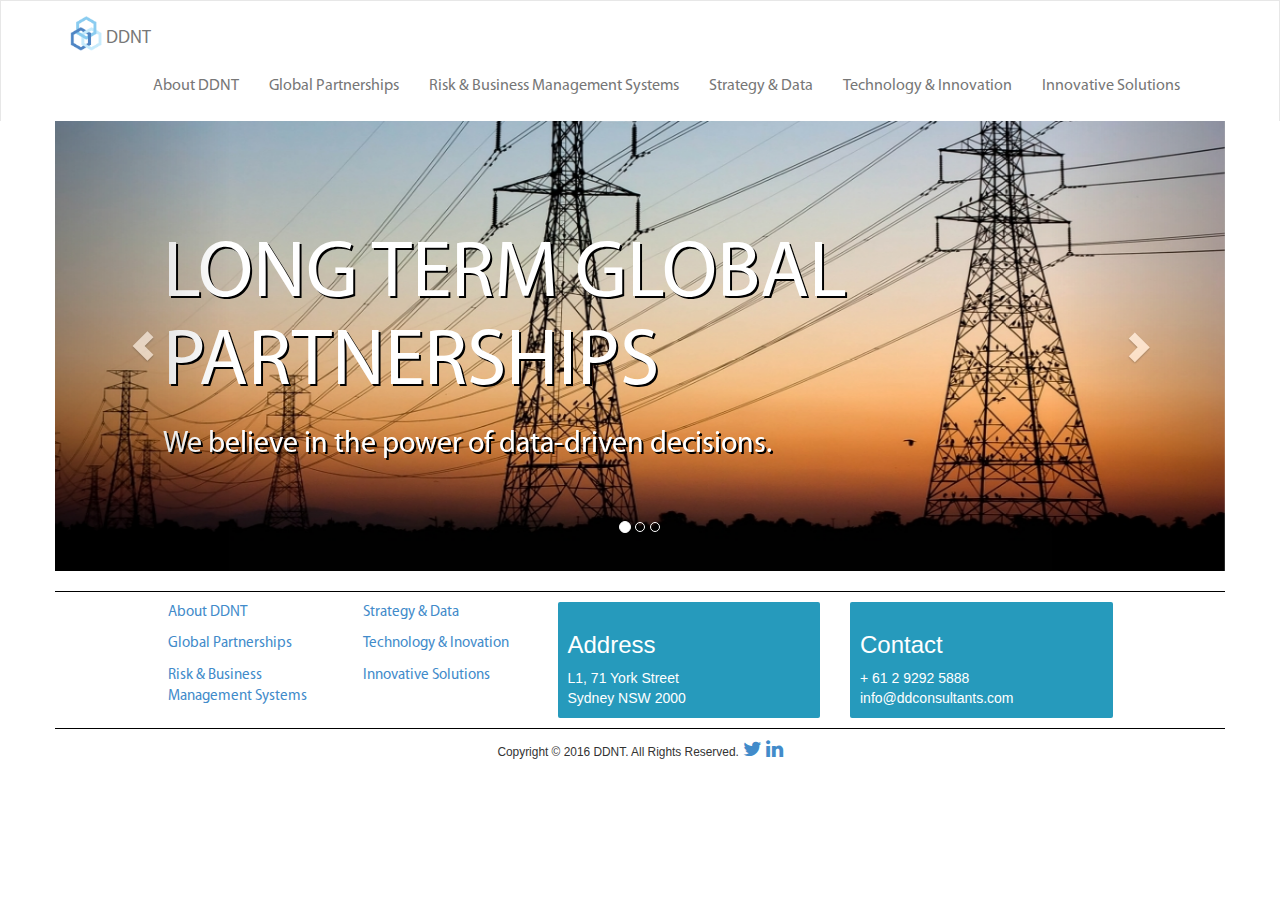
<file: index.html>
<!DOCTYPE html>
<html lang="en">
<head>
    <link rel="icon" type="image/png" href="images/favicon.png" />
    <meta name="viewport" content="width=device-width, initial-scale=1">


    <link rel="stylesheet" type="text/css" href="css/bootstrap.min.css">
    <link rel="stylesheet" type="text/css" href="css/dropdowns-enhancement.css">
    <link rel="stylesheet" type="text/css" href="css/font-awesome.min.css">
    <link rel="stylesheet" type="text/css" href="css/page.css">

    <meta charset="UTF-8">
    <title>DDNT</title>
</head>
<body>

    <div id="navbarHolder"></div>

    <!--Carousel -->
    <div class="container myFont">
    <div class="row">
    <div id="myCarousel" class="carousel slide" data-ride="carousel">
        <!-- Indicators -->
        <ol class="carousel-indicators">
            <li data-target="#myCarousel" data-slide-to="0" class="active"></li>
            <li data-target="#myCarousel" data-slide-to="1"></li>
            <li data-target="#myCarousel" data-slide-to="2"></li>
        </ol>
        <div class="carousel-inner indexCarousel" role="listbox">
            <div class="item active">
                <img class="first-slide indexImage" src="resizedSplashImages/globalPartnerships.jpg" alt="First slide">
                <div class="container">
                    <div class="carousel-caption">
                        <h1>LONG TERM GLOBAL PARTNERSHIPS</h1>
                        <h2>We believe in the power of data-driven decisions.</h2>
                    </div>
                </div>
            </div>
            <div class="item">
                <img class="second-slide indexImage" src="resizedSplashImages/technologyInnovation.jpg" alt="Second slide">
                <div class="container">
                    <div class="carousel-caption">
                        <h1>TECHNOLOGY & INNOVATION</h1>
                        <h2>Turnkey solutions for any organisational problem.</h2>
                    </div>
                </div>
            </div>
            <div class="item">
                <img class="third-slide indexImage" src="resizedSplashImages/managementSystems.jpg" alt="Third slide">
                <div class="container">
                    <div class="carousel-caption">
                        <h1>RISK &amp; BUSINESS <br/> MANAGEMENT SYSTEMS
                        </h1>
                        <h2>We know quality is safety.</h2>
                    </div>
                </div>
            </div>
        </div>
        <a class="left carousel-control" href="#myCarousel" role="button" data-slide="prev">
            <span class="glyphicon glyphicon-chevron-left" aria-hidden="true"></span>
            <span class="sr-only">Previous</span>
        </a>
        <a class="right carousel-control" href="#myCarousel" role="button" data-slide="next">
            <span class="glyphicon glyphicon-chevron-right" aria-hidden="true"></span>
            <span class="sr-only">Next</span>
        </a>
    </div><!-- /.carousel -->
    </div>
    </div>


<div id="footerHolder"></div>

<script src="js/jquery.min.js"></script>
<script src="js/page.js"></script>
<script src="js/bootstrap.min.js"></script>
<script src="js/dropdowns-enhancement.js"></script>

</body>
</html>
</file>
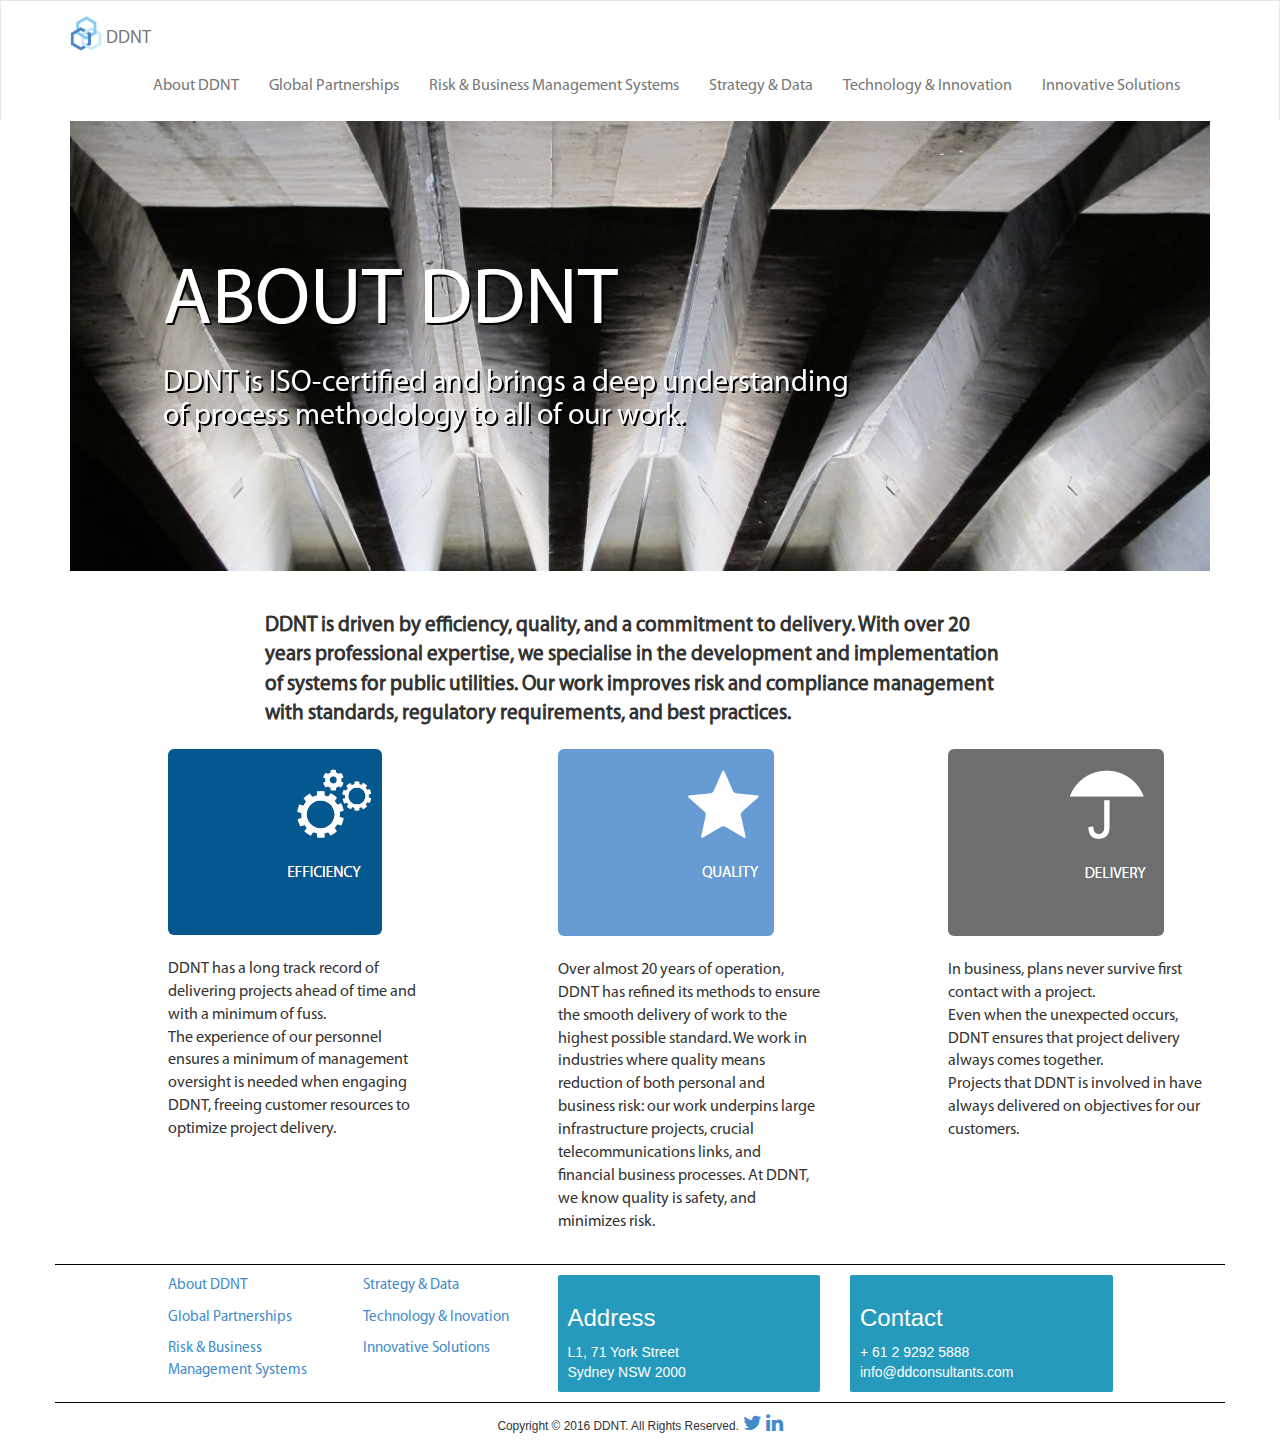
<file: aboutDDNT.html>
<!DOCTYPE html>
<html lang="en">
<head>
    <link rel="icon" type="image/png" href="images/favicon.png" />
    <meta name="viewport" content="width=device-width, initial-scale=1">
    <link rel="stylesheet" type="text/css" href="css/bootstrap.min.css">
    <link rel="stylesheet" type="text/css" href="css/dropdowns-enhancement.css">
    <link rel="stylesheet" type="text/css" href="css/font-awesome.min.css">
    <link rel="stylesheet" type="text/css" href="css/page.css">

    <meta charset="UTF-8">
    <title>DDNT</title>
</head>
<body>
<div id="wrap">
    <div id="navbarHolder">
    </div>

    <div class="container myFont">
        <div class="row">

            <div class="col-md-12 ">

                <img src="resizedSplashImages/aboutDDNT.jpg" alt="test" class="sectionPicture">

                <div class="carousel-caption">
                    <h1>ABOUT DDNT</h1>
                    <h2>DDNT is ISO-certified and brings a deep understanding of process methodology to all of our work.</h2>
                </div>

            </div>


        </div>
    </div>
    <br/>
    <br/>
    <div class="container myFont">
        <div class="row">

            <p class="col-md-8 col-md-offset-2 lead"><b>
                DDNT is driven by efficiency, quality, and a commitment to delivery. With over 20 years professional expertise,
                we specialise in the development and implementation of systems for public utilities.
                Our work improves risk and compliance management with standards, regulatory requirements, and best practices.
            </b></p>

            <div class="col-md-3 col-md-offset-1">
                <img class="img-responsive img-rounded" src="images/efficiency.png"> <br/>
                <p>DDNT has a long track record of delivering projects ahead of time and with a minimum of fuss.<br/>
                    The experience of our personnel ensures a minimum of management oversight is needed when engaging DDNT,
                    freeing customer resources to optimize project delivery.</p>
            </div>

            <div class="col-md-3 col-md-offset-1">
                <img class="img-responsive img-rounded" src="images/management.png"> <br/>
                <p>Over almost 20 years of operation, DDNT has refined its methods to ensure the smooth delivery of work to the highest possible standard.
                    We work in industries where quality means reduction of both personal and business risk: our work underpins large infrastructure
                    projects, crucial telecommunications links, and financial business processes. At DDNT, we know quality is safety, and minimizes risk.</p>
            </div>
            <div class="col-md-3 col-md-offset-1">
                <img class="img-responsive img-rounded" src="images/delivery.png"> <br/>
                <p>In business, plans never survive first contact with a project. <br/>
                    Even when the unexpected occurs, DDNT ensures that project delivery always comes together. <br/>
                    Projects that DDNT is involved in have always delivered on objectives for our customers.</p>
            </div>
        </div>
    </div>
</div>

<div id="footerHolder">
</div>

<script src="js/jquery.min.js"></script>
<script src="js/page.js"></script>
<script src="js/bootstrap.min.js"></script>
<script src="js/dropdowns-enhancement.js"></script>

</body>
</html>
</file>
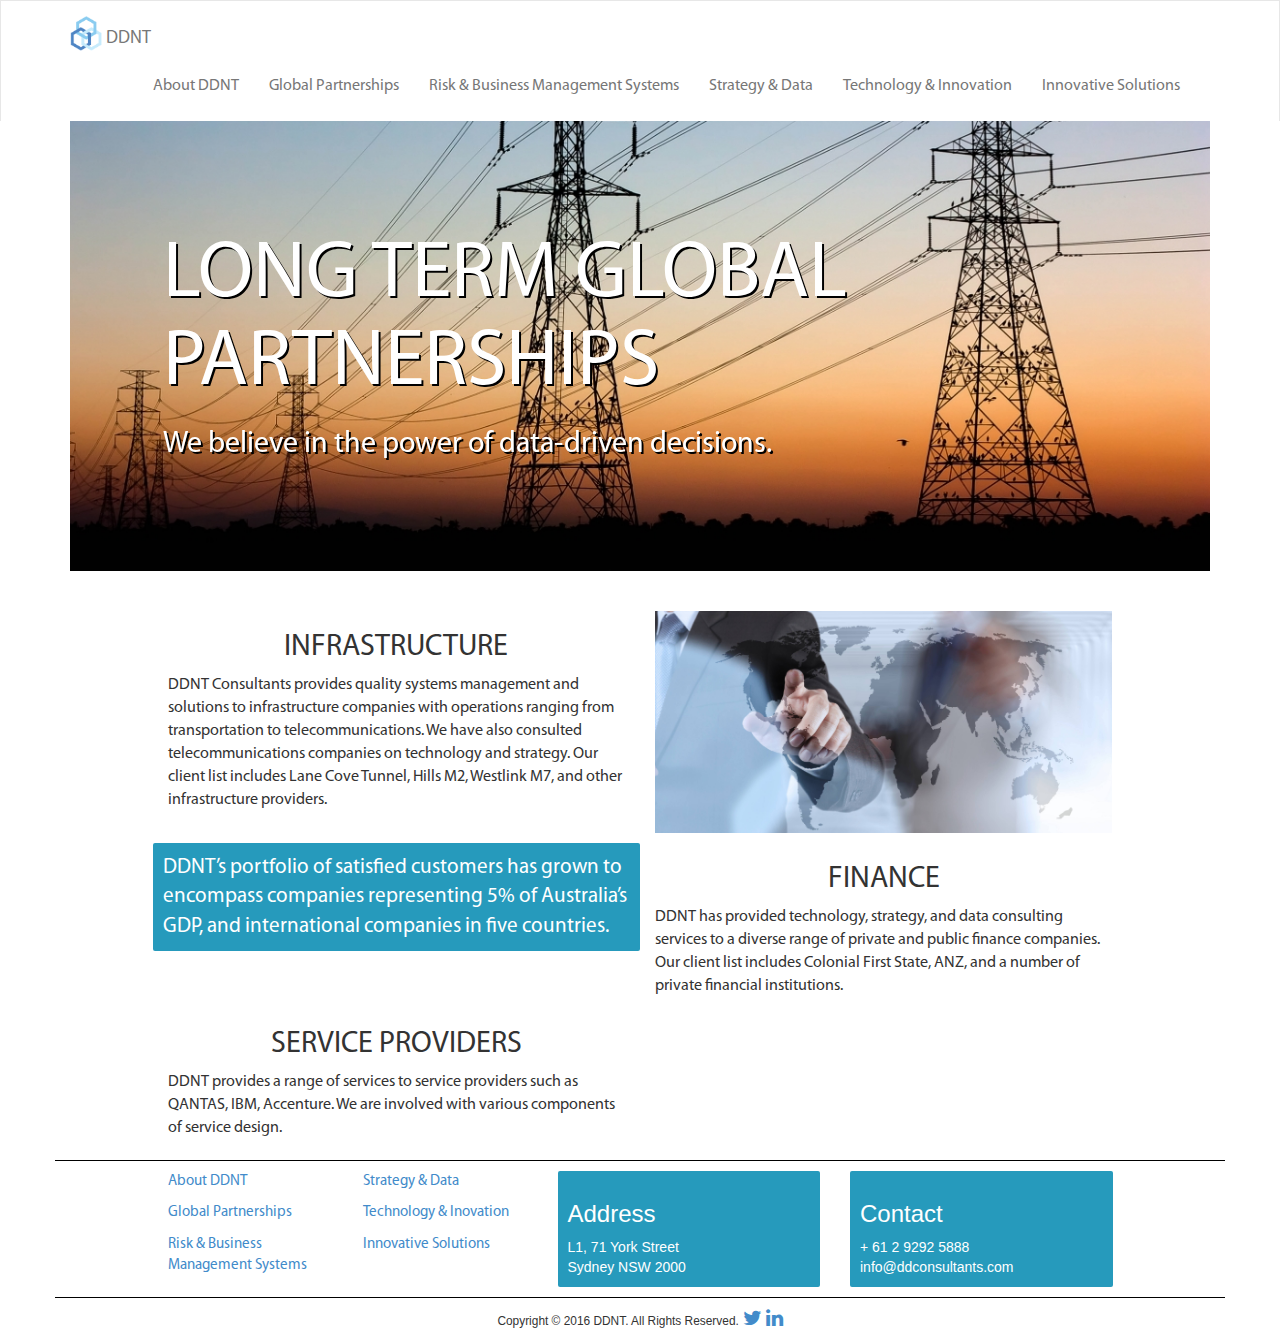
<file: globalPartnerships.html>
<!DOCTYPE html>
<html lang="en">
<head>
    <link rel="icon" type="image/png" href="images/favicon.png" />
    <meta name="viewport" content="width=device-width, initial-scale=1">

    <link rel="stylesheet" type="text/css" href="css/bootstrap.min.css">
    <link rel="stylesheet" type="text/css" href="css/dropdowns-enhancement.css">
    <link rel="stylesheet" type="text/css" href="css/font-awesome.min.css">
    <link rel="stylesheet" type="text/css" href="css/page.css">

    <meta charset="UTF-8">
    <title>DDNT</title>
</head>
<body>
<div id="wrap">
    <div id="navbarHolder">
    </div>

    <div class="container myFont">
        <div class="row">

            <div class="col-md-12 ">

                <img src="resizedSplashImages/globalPartnerships.jpg" alt="test" class="sectionPicture">

                <div class="carousel-caption">
                    <h1>LONG TERM
                        GLOBAL
                        PARTNERSHIPS
                    </h1>
                    <h2>We believe in the power
                        of data-driven decisions.</h2>

                </div>

            </div>


        </div>
    </div>
    <br/>
    <br/>
    <div class="container myFont">
        <div class="row">
            <div class="col-sm-5 col-sm-offset-1">
                <h2 id="infrastructure" class="text-center">INFRASTRUCTURE</h2>
                <div>
                    DDNT Consultants provides quality systems management
                    and solutions to infrastructure companies with operations
                    ranging from transportation to telecommunications. We have
                    also consulted telecommunications companies on technology
                    and strategy. Our client list includes Lane Cove Tunnel,
                    Hills M2, Westlink M7, and other infrastructure providers.
                </div>
            </div>
            <div class="col-sm-5">
                <img class="img-responsive" src="images/73980958.jpg">
            </div>
        </div>

        <div class="row top-buffer">
            <div class="col-sm-5 col-sm-offset-1 blueBlock lead">
                DDNT’s portfolio of satisfied customers has grown
                to encompass companies representing 5% of Australia’s GDP, and international companies in five countries.
            </div>


            <div class="col-sm-5">
                <h2 class="text-center" id="finance">FINANCE</h2>
                <div>
                    DDNT has provided technology, strategy, and data consulting
                    services to a diverse range of private and public finance
                    companies. Our client list includes Colonial First State,
                    ANZ, and a number of private financial institutions.
                </div>

            </div>
        </div>

        <div class="row top-buffer">
            <div class="col-sm-offset-1 col-sm-5">
                <h2 class="text-center" id="utilities">SERVICE PROVIDERS</h2>
                <div>
                    DDNT provides a range of services to service providers such as QANTAS,
                    IBM, Accenture. We are involved with various components of service design.
                </div>
            </div>

        </div>

    </div>

</div>

<div id="footerHolder">
</div>

<script src="js/jquery.min.js"></script>
<script src="js/page.js"></script>
<script src="js/bootstrap.min.js"></script>
<script src="js/dropdowns-enhancement.js"></script>

</body>
</html>
</file>
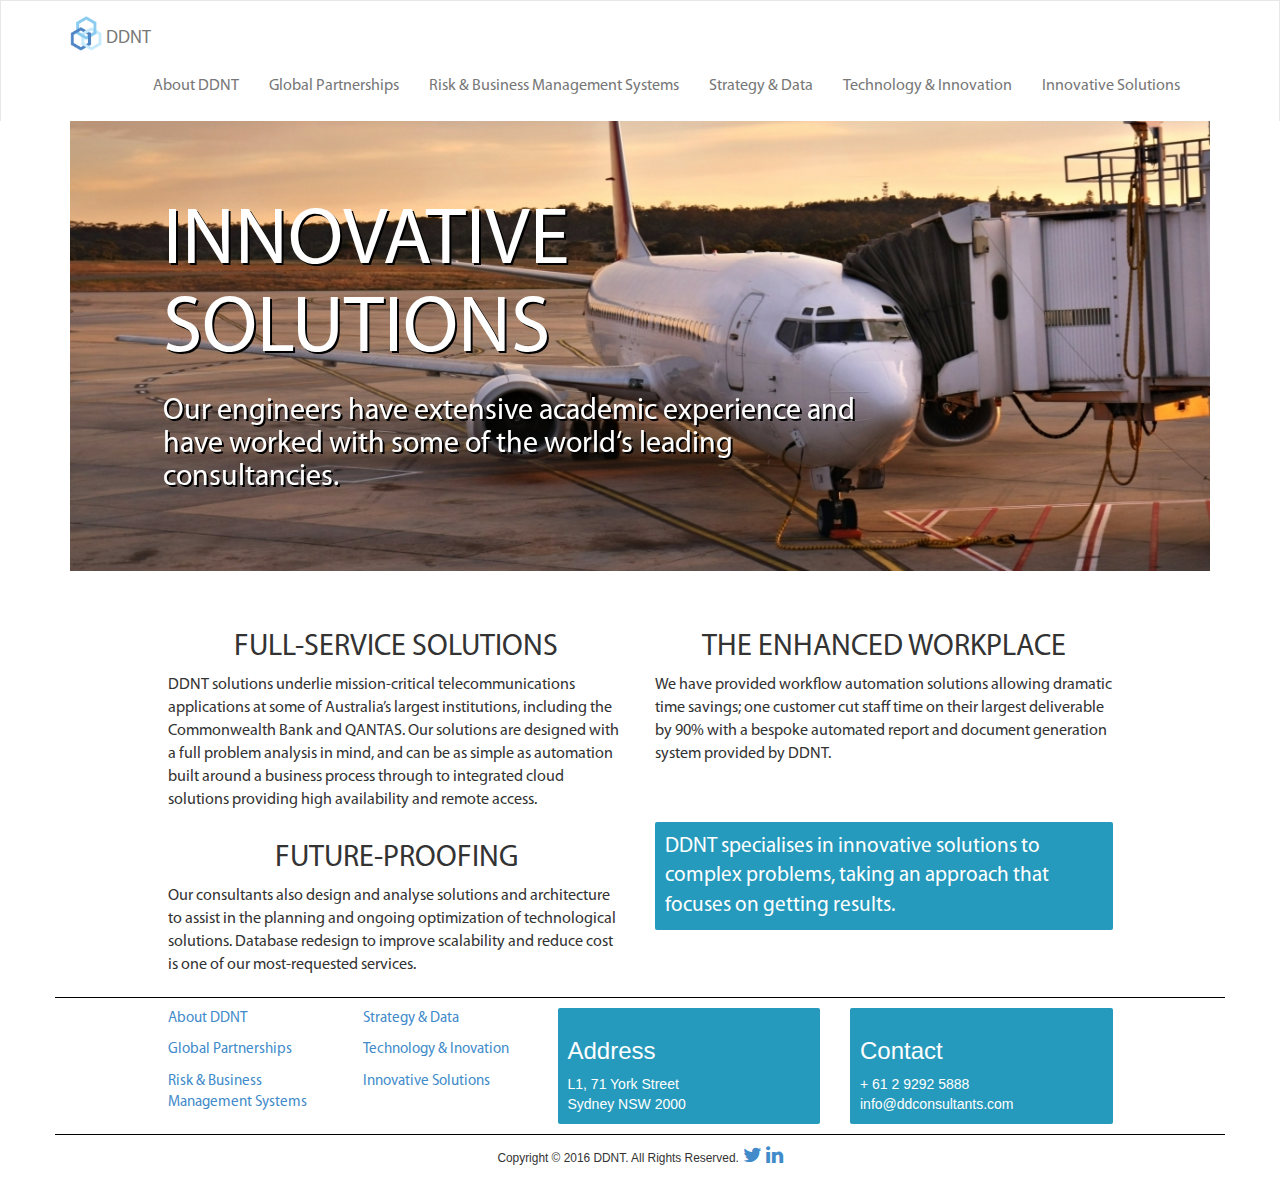
<file: InnovativeSolutions.html>
<!DOCTYPE html>
<html lang="en">
<head>
    <link rel="icon" type="image/png" href="images/favicon.png" />
    <meta name="viewport" content="width=device-width, initial-scale=1">

    <link rel="stylesheet" type="text/css" href="css/bootstrap.min.css">
    <link rel="stylesheet" type="text/css" href="css/dropdowns-enhancement.css">
    <link rel="stylesheet" type="text/css" href="css/font-awesome.min.css">
    <link rel="stylesheet" type="text/css" href="css/page.css">

    <meta charset="UTF-8">
    <title>DDNT</title>
</head>
<body>
<div id="wrap">
    <div id="navbarHolder">

    </div>

    <div class="container myFont">
        <div class="row">

            <div class="col-md-12 ">

                <img src="resizedSplashImages/plane.jpg" alt="test" class="sectionPicture">

                <div class="carousel-caption">
                    <h1>INNOVATIVE SOLUTIONS</h1>
                    <h2>Our engineers have extensive academic experience and have worked with some of the world‘s leading consultancies.</h2>
                </div>

            </div>


        </div>
    </div>
    <br/>
    <br/>
    <div class="container myFont">
        <div class="row">
            <div class="col-sm-5 col-sm-offset-1">
                <h2 id="fullServiceSolutions" class="text-center">FULL-SERVICE SOLUTIONS</h2>
                <div>
                    DDNT solutions underlie mission-critical telecommunications
                    applications at some of Australia’s largest institutions, including
                    the Commonwealth Bank and QANTAS. Our solutions are designed
                    with a full problem analysis in mind, and can be as simple as
                    automation built around a business process through to integrated
                    cloud solutions providing high availability and remote access.
                </div>
            </div>
            <div class="col-sm-5">
                <h2 id="enhancedWorkplace" class="text-center">THE ENHANCED WORKPLACE</h2>
                <div>
                    We have provided workflow automation solutions allowing
                    dramatic time savings; one customer cut staff time on their
                    largest deliverable by 90% with a bespoke automated report and
                    document generation system provided by DDNT.
                </div>
            </div>
        </div>

        <div class="row top-buffer">
            <div class="col-sm-5 col-sm-offset-1">
                <h2 id="research" class="text-center">FUTURE-PROOFING</h2>
                <div>
                    Our consultants also design and analyse solutions and
                    architecture to assist in the planning and ongoing optimization of
                    technological solutions. Database redesign to improve scalability
                    and reduce cost is one of our most-requested services.
                </div>
            </div>

            <div class="col-sm-5">
             <div class="lead blueBlock">
                 DDNT specialises
                 in innovative
                 solutions to
                 complex
                 problems, taking
                 an approach
                 that focuses on
                 getting results.
             </div>
            </div>
        </div>

    </div>
</div>
<div id="footerHolder">

</div>


<script src="js/jquery.min.js"></script>
<script src="js/page.js"></script>
<script src="js/bootstrap.min.js"></script>
<script src="js/dropdowns-enhancement.js"></script>

</body>
</html>
</file>
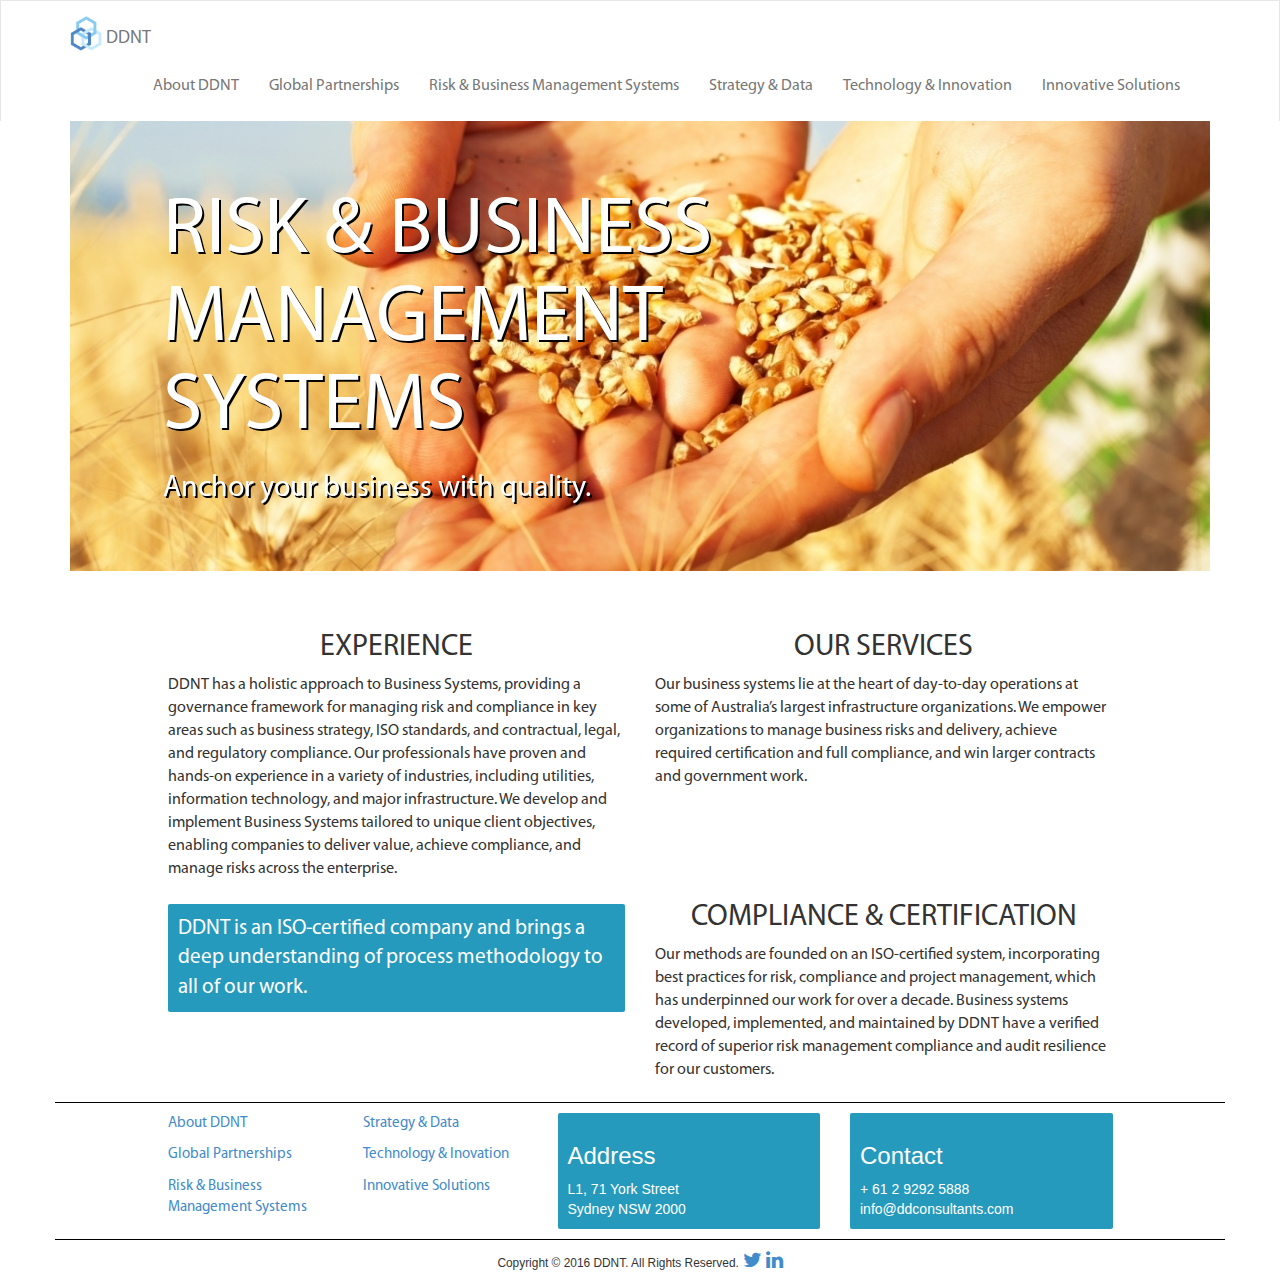
<file: managementSystems.html>
<!DOCTYPE html>
<html lang="en">
<head>
    <link rel="icon" type="image/png" href="images/favicon.png" />

    <meta name="viewport" content="width=device-width, initial-scale=1">

    <link rel="stylesheet" type="text/css" href="css/bootstrap.min.css">
    <link rel="stylesheet" type="text/css" href="css/dropdowns-enhancement.css">
    <link rel="stylesheet" type="text/css" href="css/font-awesome.min.css">
    <link rel="stylesheet" type="text/css" href="css/page.css">

    <meta charset="UTF-8">
    <title>DDNT</title>
</head>
<body>
<div id="wrap">
    <div id="navbarHolder">
    </div>

    <div class="container myFont">
        <div class="row">

            <div class="col-md-12 ">

                <img src="resizedSplashImages/managementSystems.jpg" alt="test" class="sectionPicture">

                <div class="carousel-caption">
                    <h1>RISK &amp; BUSINESS <br/> MANAGEMENT SYSTEMS
                    </h1>
                    <h2>Anchor your business with quality.</h2>

                </div>

            </div>


        </div>
    </div>
    <br/>
    <br/>
    <div class="container myFont">
        <div class="row">
            <div class="col-sm-offset-1 col-sm-5">
                    <h2 id="experience" class="text-center">EXPERIENCE</h2>
                    <div>
                        DDNT has a holistic approach to Business Systems, providing a
                        governance framework for managing risk and compliance in key
                        areas such as business strategy, ISO standards, and contractual,
                        legal, and regulatory compliance. Our professionals have proven
                        and hands-on experience in a variety of industries, including
                        utilities, information technology, and major infrastructure. We
                        develop and implement Business Systems tailored to unique
                        client objectives, enabling companies to deliver value, achieve
                        compliance, and manage risks across the enterprise.
                    </div>
                </div>
                <div class="col-sm-5">
                    <h2 id="mcritical" class="text-center">OUR SERVICES</h2>
                    <div>
                        Our business systems lie at the heart of day-to-day operations
                        at some of Australia’s largest infrastructure organizations. We
                        empower organizations to manage business risks and delivery,
                        achieve required certification and full compliance, and win larger
                        contracts and government work.
                    </div>
                </div>
            </div>
            <div class="row">
            <div class="col-sm-5 col-sm-offset-1 test1">
                <br/>
                <div class="blueBlock lead">
                    DDNT is an
                    ISO-certified
                    company and
                    brings a deep
                    understanding
                    of process
                    methodology to
                    all of our work.
                </div>
            </div>
            <div class="col-sm-5">
                <h2 id="compilance" class="text-center">COMPLIANCE &amp; CERTIFICATION</h2>
                <div>
                    Our methods are founded on an ISO-certified system,
                    incorporating best practices for risk, compliance and project
                    management, which has underpinned our work for over a decade.
                    Business systems developed, implemented, and maintained
                    by DDNT have a verified record of superior risk management
                    compliance and audit resilience for our customers.
                </div>
            </div>
                </div>
        </div>
    </div>
</div>
<div id="footerHolder">
</div>



<script src="js/jquery.min.js"></script>
<script src="js/page.js"></script>
<script src="js/bootstrap.min.js"></script>
<script src="js/dropdowns-enhancement.js"></script>

</body>
</html>
</file>
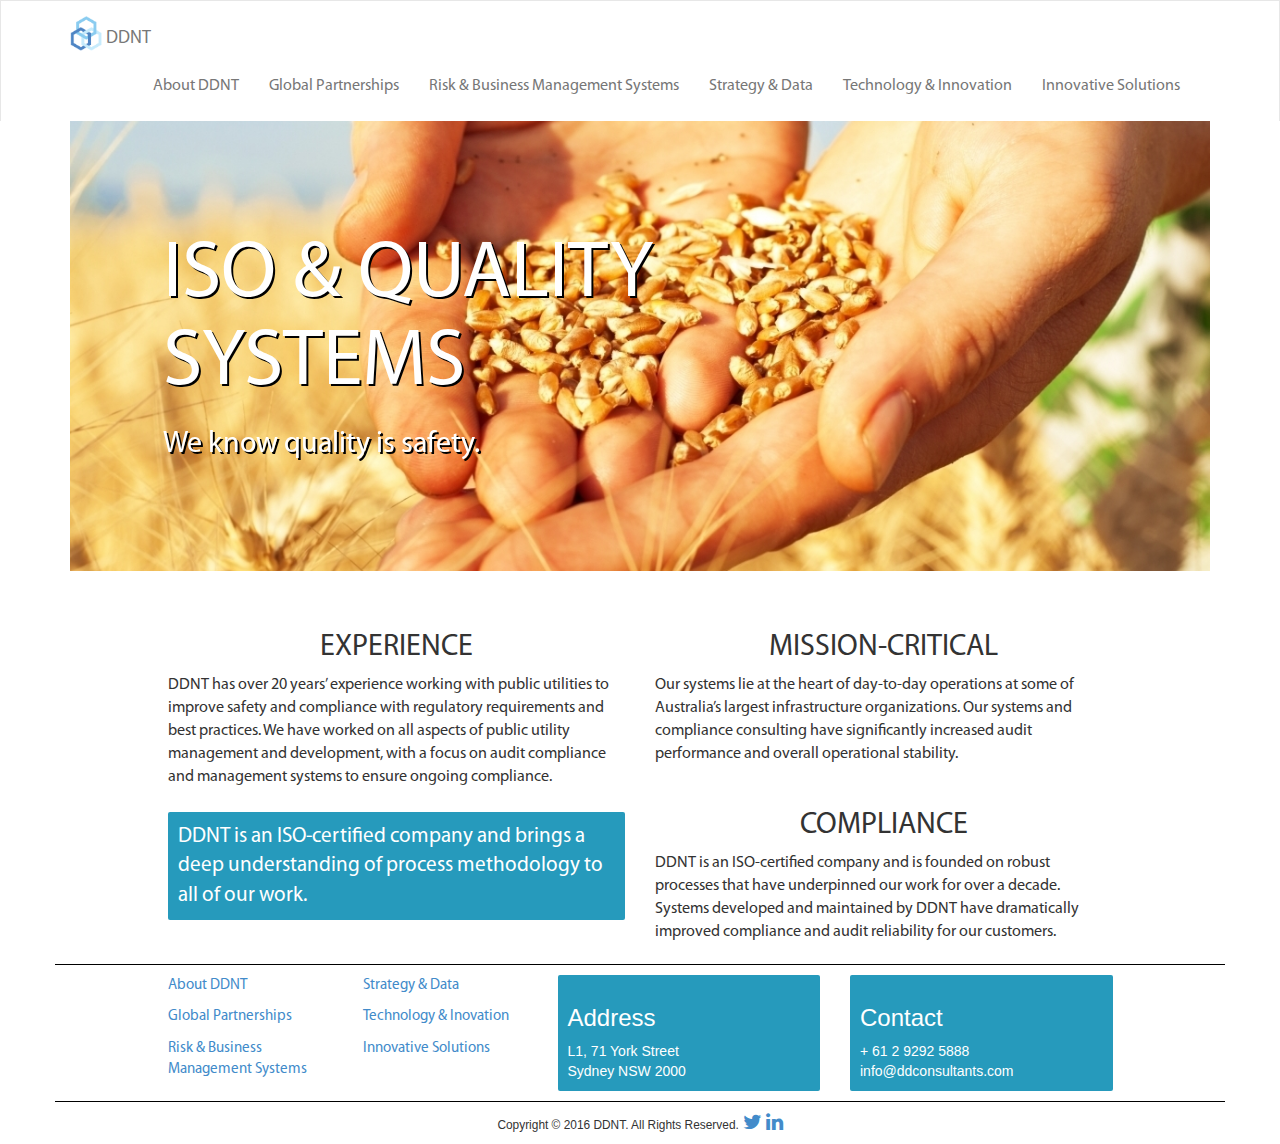
<file: qualitySystems.html>
<!DOCTYPE html>
<html lang="en">
<head>


    <meta name="viewport" content="width=device-width, initial-scale=1">

    <link rel="stylesheet" type="text/css" href="css/bootstrap.min.css">
    <link rel="stylesheet" type="text/css" href="css/dropdowns-enhancement.css">
    <link rel="stylesheet" type="text/css" href="css/font-awesome.min.css">
    <link rel="stylesheet" type="text/css" href="css/page.css">

    <meta charset="UTF-8">
    <title>DDNT</title>
</head>
<body>
<div id="wrap">
    <div id="navbarHolder">
    </div>

    <div class="container myFont">
        <div class="row">

            <div class="col-md-12 ">

                <img src="resizedSplashImages/qualitySystems.jpg" alt="test" class="sectionPicture">

                <div class="carousel-caption">
                    <h1>ISO &amp; QUALITY <br/> SYSTEMS
                    </h1>
                    <h2>We know quality is safety.</h2>

                </div>

            </div>


        </div>
    </div>
    <br/>
    <br/>
    <div class="container myFont">
        <div class="row">
            <div class="col-sm-offset-1 col-sm-5">
                    <h2 id="experience" class="text-center">EXPERIENCE</h2>
                    <div>
                        DDNT has over 20 years’ experience working with public utilities
                        to improve safety and compliance with regulatory requirements
                        and best practices. We have worked on all aspects of public utility
                        management and development, with a focus on audit compliance
                        and management systems to ensure ongoing compliance.
                    </div>
                </div>
                <div class="col-sm-5">
                    <h2 id="mcritical" class="text-center">MISSION-CRITICAL</h2>
                    <div>
                        Our systems lie at the heart of day-to-day operations at some
                        of Australia’s largest infrastructure organizations. Our systems
                        and compliance consulting have significantly increased audit
                        performance and overall operational stability.
                    </div>
                </div>
            </div>
            <div class="row">
            <div class="col-sm-5 col-sm-offset-1 test1">
                <br/>
                <div class="blueBlock lead">
                    DDNT is an
                    ISO-certified
                    company and
                    brings a deep
                    understanding
                    of process
                    methodology to
                    all of our work.
                </div>
            </div>
            <div class="col-sm-5">
                <h2 id="compilance" class="text-center">COMPLIANCE</h2>
                <div>
                    DDNT is an ISO-certified company and is founded on robust
                    processes that have underpinned our work for over a decade.
                    Systems developed and maintained by DDNT have dramatically
                    improved compliance and audit reliability for our customers.
                </div>
            </div>
                </div>
        </div>
    </div>
</div>
<div id="footerHolder">
</div>



<script src="js/jquery.min.js"></script>
<script src="js/page.js"></script>
<script src="js/bootstrap.min.js"></script>
<script src="js/dropdowns-enhancement.js"></script>

</body>
</html>
</file>
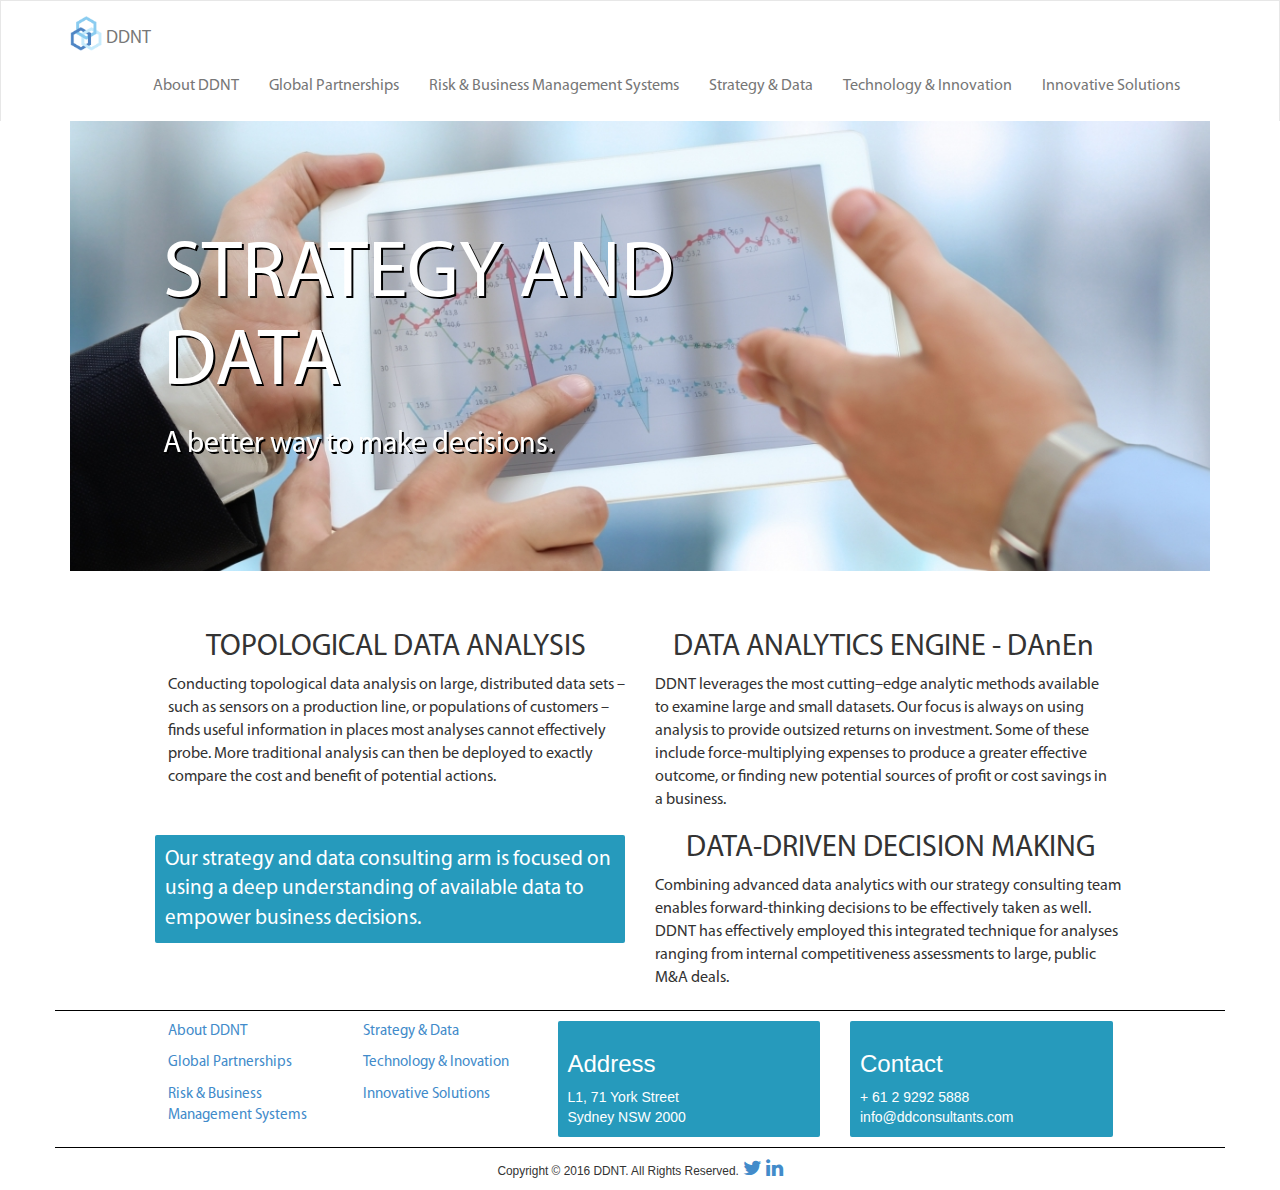
<file: strategyData.html>
<!DOCTYPE html>
<html lang="en">
<head>
    <link rel="icon" type="image/png" href="images/favicon.png" />
    <meta name="viewport" content="width=device-width, initial-scale=1">

    <link rel="stylesheet" type="text/css" href="css/bootstrap.min.css">
    <link rel="stylesheet" type="text/css" href="css/dropdowns-enhancement.css">
    <link rel="stylesheet" type="text/css" href="css/font-awesome.min.css">
    <link rel="stylesheet" type="text/css" href="css/page.css">

    <meta charset="UTF-8">
    <title>DDNT</title>
</head>
<body>
<div id="wrap">
    <div id="navbarHolder">

    </div>

    <div class="container myFont">
        <div class="row">

            <div class="col-md-12 ">

                <img src="resizedSplashImages/strategyData.jpg" alt="test" class="sectionPicture">

                <div class="carousel-caption">
                    <h1>STRATEGY AND DATA</h1>
                    <h2>A better way to make decisions.</h2>
                </div>

            </div>


        </div>
    </div>
    <br/>
    <br/>
    <div class="container myFont">
        <div class="row">
            <div class="col-sm-offset-1 col-sm-5">

                    <h2 id="tda" class="text-center">TOPOLOGICAL DATA ANALYSIS</h2>
                    <div>
                        Conducting topological data analysis on large, distributed data sets –
                        such as sensors on a production line, or populations of customers –
                        finds useful information in places most analyses cannot effectively probe.
                        More traditional analysis can then be
                        deployed to exactly compare the cost and benefit of potential
                        actions.
                    </div>
               </div>
                <div class="col-sm-5">
                    <h2 id="methodology" class="text-center">DATA ANALYTICS ENGINE - DAnEn</h2>
                    <div>
                        DDNT leverages the most cutting–edge analytic methods
                        available to examine large and small datasets. Our focus is always
                        on using analysis to provide outsized returns on investment. Some
                        of these include force-multiplying expenses to produce a greater
                        effective outcome, or finding new potential sources of profit or
                        cost savings in a business.
                    </div>
                </div>


            <div class="row">
            <div class="col-sm-5 col-sm-offset-1">
                <br/>
                <div class="blueBlock lead">
                    Our strategy and
                    data consulting
                    arm is focused
                    on using a deep
                    understanding
                    of available data
                    to empower
                    business decisions.
                </div>
            </div>

            <div class="col-sm-5">
                <h2 id="dmaking" class="text-center">DATA-DRIVEN DECISION MAKING</h2>
                <div>
                    Combining advanced data analytics with our strategy consulting
                    team enables forward-thinking decisions to be effectively taken
                    as well. DDNT has effectively employed this integrated technique
                    for analyses ranging from internal competitiveness assessments to
                    large, public  M&A deals.
                </div>
            </div>
           </div>
        </div>
    </div>
</div>
<div id="footerHolder">

</div>

<script src="js/jquery.min.js"></script>
<script src="js/page.js"></script>
<script src="js/bootstrap.min.js"></script>
<script src="js/dropdowns-enhancement.js"></script>

</body>
</html>
</file>
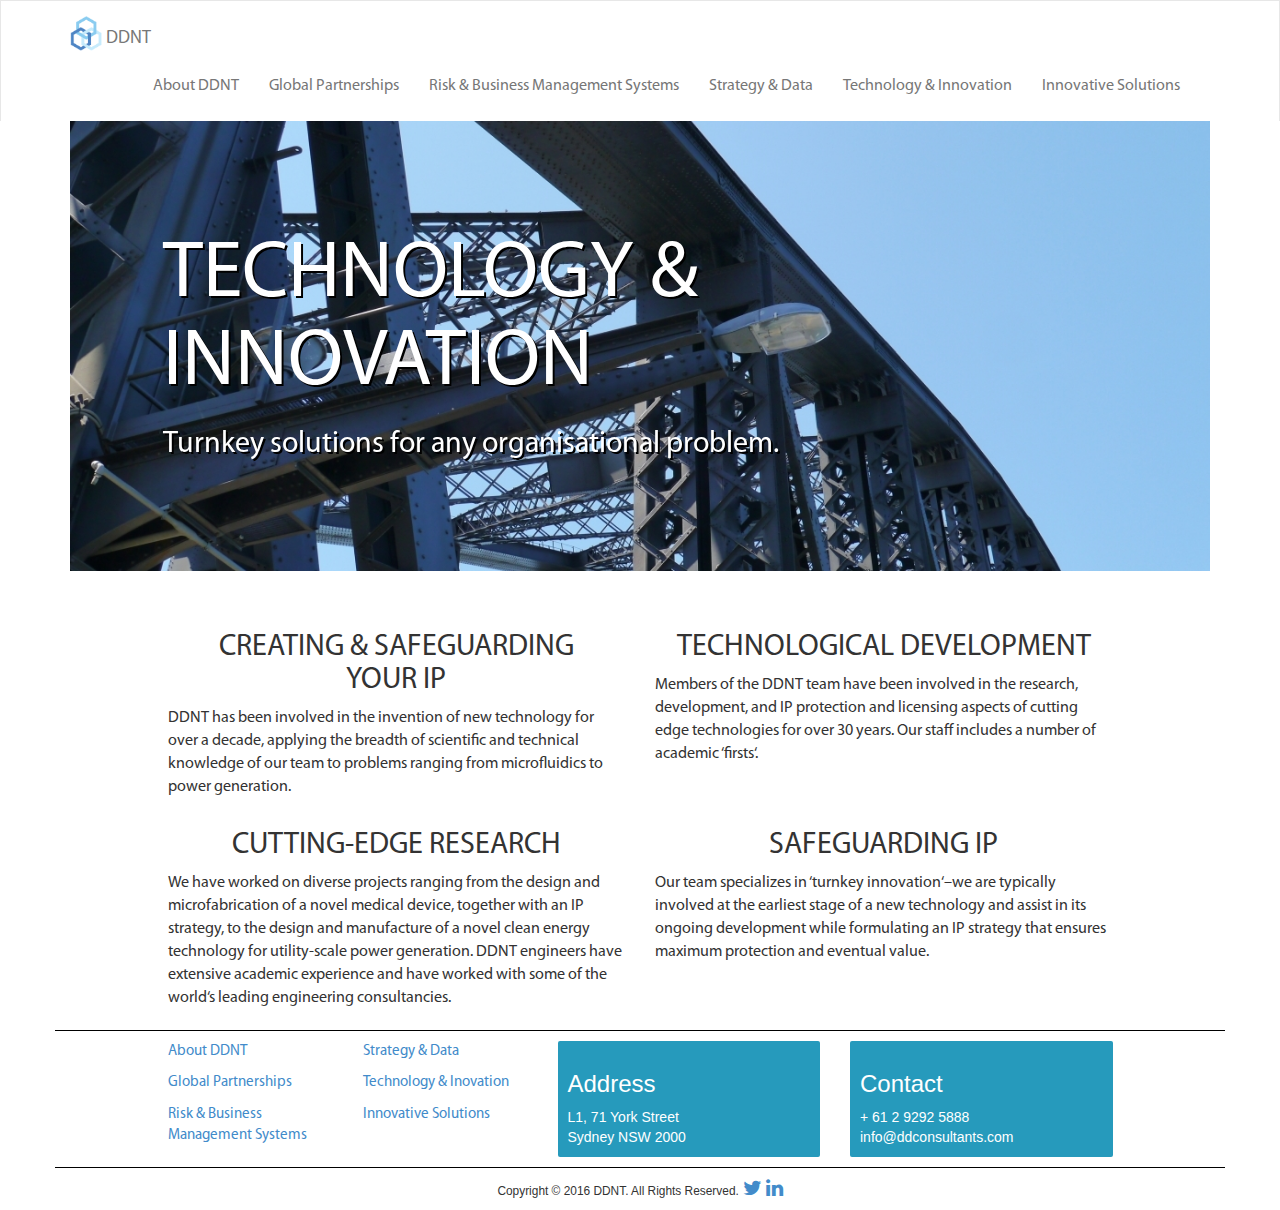
<file: technologyInovation.html>
<!DOCTYPE html>
<html lang="en">
<head>
    <link rel="icon" type="image/png" href="images/favicon.png" />
    <meta name="viewport" content="width=device-width, initial-scale=1">

    <link rel="stylesheet" type="text/css" href="css/bootstrap.min.css">
    <link rel="stylesheet" type="text/css" href="css/dropdowns-enhancement.css">
    <link rel="stylesheet" type="text/css" href="css/font-awesome.min.css">
    <link rel="stylesheet" type="text/css" href="css/page.css">

    <meta charset="UTF-8">
    <title>DDNT</title>
</head>
<body>
<div id="wrap">
    <div id="navbarHolder">

    </div>

    <div class="container myFont">
        <div class="row">

            <div class="col-md-12 ">

                <img src="resizedSplashImages/technologyInnovation.jpg" alt="test" class="sectionPicture">

                <div class="carousel-caption">
                    <h1>TECHNOLOGY &amp; INNOVATION</h1>
                    <h2>Turnkey solutions for any organisational problem.</h2>
                </div>

            </div>


        </div>
    </div>
    <br/>
    <br/>
    <div class="container myFont">
        <div class="row">
            <div class="col-sm-5 col-sm-offset-1">
                <h2 id="creating" class="text-center">CREATING &amp; SAFEGUARDING <br/> YOUR IP</h2>
                <div>
                    DDNT has been involved in the invention of new technology for
                    over a decade, applying the breadth of scientific and technical
                    knowledge of our team to problems ranging from microfluidics to
                    power generation.
                </div>
            </div>
            <div class="col-sm-5">
                <h2 id="technoDev" class="text-center">TECHNOLOGICAL DEVELOPMENT</h2>
                <div>
                    Members of the DDNT team have been involved in the research,
                    development, and IP protection and licensing aspects of cutting edge
                    technologies for over 30 years. Our staff includes a number
                    of academic ‘firsts‘.
                </div>
            </div>
        </div>

        <div class="row top-buffer">
            <div class="col-sm-5 col-sm-offset-1">
                <h2 id="research" class="text-center">CUTTING-EDGE RESEARCH</h2>
                <div>
                    We have worked on diverse projects ranging from the design and
                    microfabrication of a novel medical device, together with an IP
                    strategy, to the design and manufacture of a novel clean energy
                    technology for utility-scale power generation. DDNT engineers
                    have extensive academic experience and have worked with some
                    of the world‘s leading engineering consultancies.
                </div>
            </div>

            <div class="col-sm-5">
                <h2 class="text-center" id="safeguarding">SAFEGUARDING IP</h2>
                <div>
                    Our team specializes in ‘turnkey innovation‘–we are typically
                    involved at the earliest stage of a new technology and assist in
                    its ongoing development while formulating an IP strategy that
                    ensures maximum protection and eventual value.
                </div>

            </div>
        </div>

    </div>
</div>
<div id="footerHolder">

</div>


<script src="js/jquery.min.js"></script>
<script src="js/page.js"></script>
<script src="js/bootstrap.min.js"></script>
<script src="js/dropdowns-enhancement.js"></script>

</body>
</html>
</file>
<file: css/dropdowns-enhancement.css>
.dropdown-menu > li > label {
    display: block;
    padding: 3px 20px;
    clear: both;
    font-weight: normal;
    line-height: 1.42857143;
    color: #333333;
    white-space: nowrap;
}
.dropdown-menu > li > label:hover,
.dropdown-menu > li > label:focus {
    text-decoration: none;
    color: #262626;
    background-color: white;
}
.dropdown-menu > li > input:checked ~ label,
.dropdown-menu > li > input:checked ~ label:hover,
.dropdown-menu > li > input:checked ~ label:focus,
.dropdown-menu > .active > label,
.dropdown-menu > .active > label:hover,
.dropdown-menu > .active > label:focus {
    color: #ffffff;
    text-decoration: none;
    outline: 0;
    background-color: #428bca;
}
.dropdown-menu > li > input[disabled] ~ label,
.dropdown-menu > li > input[disabled] ~ label:hover,
.dropdown-menu > li > input[disabled] ~ label:focus,
.dropdown-menu > .disabled > label,
.dropdown-menu > .disabled > label:hover,
.dropdown-menu > .disabled > label:focus {
    color: #999999;
}
.dropdown-menu > li > input[disabled] ~ label:hover,
.dropdown-menu > li > input[disabled] ~ label:focus,
.dropdown-menu > .disabled > label:hover,
.dropdown-menu > .disabled > label:focus {
    text-decoration: none;
    background-color: transparent;
    background-image: none;
    filter: progid:DXImageTransform.Microsoft.gradient(enabled = false);
    cursor: not-allowed;
}
.dropdown-menu > li > label {
    margin-bottom: 0;
    cursor: pointer;
}
.dropdown-menu > li > input[type="radio"],
.dropdown-menu > li > input[type="checkbox"] {
    display: none;
    position: absolute;
    top: -9999em;
    left: -9999em;
}
.dropdown-menu > li > label:focus,
.dropdown-menu > li > input:focus ~ label {
    outline: thin dotted;
    outline: 5px auto -webkit-focus-ring-color;
    outline-offset: -2px;
}
.dropdown-menu.pull-right {
    right: 0;
    left: auto;
}
.dropdown-menu.pull-top {
    bottom: 100%;
    top: auto;
    margin: 0 0 2px;
    -webkit-box-shadow: 0 -6px 12px rgba(0, 0, 0, 0.175);
    box-shadow: 0 -6px 12px rgba(0, 0, 0, 0.175);
}
.dropdown-menu.pull-center {
    right: 50%;
    left: auto;
}
.dropdown-menu.pull-middle {
    right: 100%;
    margin: 0 2px 0 0;
    box-shadow: -5px 0 10px rgba(0, 0, 0, 0.2);
    left: auto;
}
.dropdown-menu.pull-middle.pull-right {
    right: auto;
    left: 100%;
    margin: 0 0 0 2px;
    box-shadow: 5px 0 10px rgba(0, 0, 0, 0.2);
}
.dropdown-menu.pull-middle.pull-center {
    right: 50%;
    margin: 0;
    box-shadow: 0 0 10px rgba(0, 0, 0, 0.2);
}
.dropdown-menu.bullet {
    margin-top: 8px;
}
.dropdown-menu.bullet:before {
    width: 0;
    height: 0;
    content: '';
    display: inline-block;
    position: absolute;
    border-color: transparent;
    border-style: solid;
    -webkit-transform: rotate(360deg);
    border-width: 0 7px 7px;
    border-bottom-color: #cccccc;
    border-bottom-color: rgba(0, 0, 0, 0.15);
    top: -7px;
    left: 9px;
}
.dropdown-menu.bullet:after {
    width: 0;
    height: 0;
    content: '';
    display: inline-block;
    position: absolute;
    border-color: transparent;
    border-style: solid;
    -webkit-transform: rotate(360deg);
    border-width: 0 6px 6px;
    border-bottom-color: #ffffff;
    top: -6px;
    left: 10px;
}
.dropdown-menu.bullet.pull-right:before {
    left: auto;
    right: 9px;
}
.dropdown-menu.bullet.pull-right:after {
    left: auto;
    right: 10px;
}
.dropdown-menu.bullet.pull-top {
    margin-top: 0;
    margin-bottom: 8px;
}
.dropdown-menu.bullet.pull-top:before {
    top: auto;
    bottom: -7px;
    border-bottom-width: 0;
    border-top-width: 7px;
    border-top-color: #cccccc;
    border-top-color: rgba(0, 0, 0, 0.15);
}
.dropdown-menu.bullet.pull-top:after {
    top: auto;
    bottom: -6px;
    border-bottom: none;
    border-top-width: 6px;
    border-top-color: #ffffff;
}
.dropdown-menu.bullet.pull-center:before {
    left: auto;
    right: 50%;
    margin-right: -7px;
}
.dropdown-menu.bullet.pull-center:after {
    left: auto;
    right: 50%;
    margin-right: -6px;
}
.dropdown-menu.bullet.pull-middle {
    margin-right: 8px;
}
.dropdown-menu.bullet.pull-middle:before {
    top: 50%;
    left: 100%;
    right: auto;
    margin-top: -7px;
    border-right-width: 0;
    border-bottom-color: transparent;
    border-top-width: 7px;
    border-left-color: #cccccc;
    border-left-color: rgba(0, 0, 0, 0.15);
}
.dropdown-menu.bullet.pull-middle:after {
    top: 50%;
    left: 100%;
    right: auto;
    margin-top: -6px;
    border-right-width: 0;
    border-bottom-color: transparent;
    border-top-width: 6px;
    border-left-color: #ffffff;
}
.dropdown-menu.bullet.pull-middle.pull-right {
    margin-right: 0;
    margin-left: 8px;
}
.dropdown-menu.bullet.pull-middle.pull-right:before {
    left: -7px;
    border-left-width: 0;
    border-right-width: 7px;
    border-right-color: #cccccc;
    border-right-color: rgba(0, 0, 0, 0.15);
}
.dropdown-menu.bullet.pull-middle.pull-right:after {
    left: -6px;
    border-left-width: 0;
    border-right-width: 6px;
    border-right-color: #ffffff;
}
.dropdown-menu.bullet.pull-middle.pull-center {
    margin-left: 0;
    margin-right: 0;
}
.dropdown-menu.bullet.pull-middle.pull-center:before {
    border: none;
    display: none;
}
.dropdown-menu.bullet.pull-middle.pull-center:after {
    border: none;
    display: none;
}
.dropdown-submenu {
    position: relative;
}
.dropdown-submenu > .dropdown-menu {
    top: 0;
    left: 100%;
    margin-top: -6px;
    margin-left: -1px;
    border-top-left-radius: 0;
}
.dropdown-submenu > a:before {
    display: block;
    float: right;
    width: 0;
    height: 0;
    content: "";
    margin-top: 6px;
    margin-right: -8px;
    border-width: 4px 0 4px 4px;
    border-style: solid;
    border-left-style: dashed;
    border-top-color: transparent;
    border-bottom-color: transparent;
}
@media (max-width: 767px) {
    .navbar-nav .dropdown-submenu > a:before {
        margin-top: 8px;
        border-color: inherit;
        border-style: solid;
        border-width: 4px 4px 0;
        border-left-color: transparent;
        border-right-color: transparent;
    }
    .navbar-nav .dropdown-submenu > a {
        padding-left: 40px;
    }
    .navbar-nav > .open > .dropdown-menu > .dropdown-submenu > .dropdown-menu > li > a,
    .navbar-nav > .open > .dropdown-menu > .dropdown-submenu > .dropdown-menu > li > label {
        padding-left: 35px;
    }
    .navbar-nav > .open > .dropdown-menu > .dropdown-submenu > .dropdown-menu > li > .dropdown-menu > li > a,
    .navbar-nav > .open > .dropdown-menu > .dropdown-submenu > .dropdown-menu > li > .dropdown-menu > li > label {
        padding-left: 45px;
    }
    .navbar-nav > .open > .dropdown-menu > .dropdown-submenu > .dropdown-menu > li > .dropdown-menu > li > .dropdown-menu > li > a,
    .navbar-nav > .open > .dropdown-menu > .dropdown-submenu > .dropdown-menu > li > .dropdown-menu > li > .dropdown-menu > li > label {
        padding-left: 55px;
    }
    .navbar-nav > .open > .dropdown-menu > .dropdown-submenu > .dropdown-menu > li > .dropdown-menu > li > .dropdown-menu > li > .dropdown-menu > li > a,
    .navbar-nav > .open > .dropdown-menu > .dropdown-submenu > .dropdown-menu > li > .dropdown-menu > li > .dropdown-menu > li > .dropdown-menu > li > label {
        padding-left: 65px;
    }
    .navbar-nav > .open > .dropdown-menu > .dropdown-submenu > .dropdown-menu > li > .dropdown-menu > li > .dropdown-menu > li > .dropdown-menu > li > .dropdown-menu > li > a,
    .navbar-nav > .open > .dropdown-menu > .dropdown-submenu > .dropdown-menu > li > .dropdown-menu > li > .dropdown-menu > li > .dropdown-menu > li > .dropdown-menu > li > label {
        padding-left: 75px;
    }
}
.navbar-default .navbar-nav .open > .dropdown-menu > .dropdown-submenu.open > a,
.navbar-default .navbar-nav .open > .dropdown-menu > .dropdown-submenu.open > a:hover,
.navbar-default .navbar-nav .open > .dropdown-menu > .dropdown-submenu.open > a:focus {
    background-color: white;
    color: #555555;
}
@media (max-width: 767px) {
    .navbar-default .navbar-nav .open > .dropdown-menu > .dropdown-submenu.open > a:before {
        border-top-color: #555555;
    }
}
.navbar-inverse .navbar-nav .open > .dropdown-menu > .dropdown-submenu.open > a,
.navbar-inverse .navbar-nav .open > .dropdown-menu > .dropdown-submenu.open > a:hover,
.navbar-inverse .navbar-nav .open > .dropdown-menu > .dropdown-submenu.open > a:focus {
    background-color: #080808;
    color: #ffffff;
}
@media (max-width: 767px) {
    .navbar-inverse .navbar-nav .open > .dropdown-menu > .dropdown-submenu.open > a:before {
        border-top-color: #ffffff;
    }
}
</file>
<file: css/page.css>
@font-face { font-family: MyriadPro; src: url('../fonts/Myriad-ProRegular.otf'); }
.myFont {
    font-family: MyriadPro,Helvetica,Arial,sans-serif;
    font-size:1.15em;
}
.dropdown-menu li {
    padding-left: 5px;
    padding-right:5px;
    padding-bottom:2px;
}

.item > img {
    width: 100%;
    height: 700px;
    max-height: 700px;
}

@media only screen and (max-width: 768px) {
    .navbar-default .navbar-nav .dropdown .dropdown-menu a {
        width:100%;
    }
    ul.dropdown-menu.bullet.pull-center {
        width:100%;
        text-align:center;
    }
    .navbar-header {
        margin-bottom: 10px;
    }
   #footer .xs-top-buffer {
        margin-top:10px;
    }

}

@media only screen and (min-width: 1000px) {
    .carousel-caption h1 {
        font-size: 80px;
        text-shadow: 2px 2px black;
    }
    .carousel-caption h2 {
        text-shadow: 2px 2px black;
    }
}

@media only screen and (min-width: 550px) and (max-width: 999px) {
    .carousel-caption h1 {
        text-shadow: 2px 2px black;
        font-size: 40px;
    }
    .carousel-caption h2 {
        text-shadow: 2px 2px black;
        font-size: 25px;
    }
}
@media only screen and (min-width:391px) and (max-width: 549px) {
    .carousel-caption h1 {
        font-size: 28px;
        text-shadow: 2px 2px black;
    }
    .carousel-caption h2 {
        font-size:18px;
        text-shadow: 1px 1px black;
    }
}

@media only screen and (max-width:390px) {
    .carousel-caption h1 {
        font-size: 22px;
        text-shadow: 2px 2px black;
    }
    .carousel-caption h2 {
        font-size:13px;
        text-shadow: 1px 1px black;
    }
}

@media only screen and (min-width: 992px) {
    .largeBlueBlock {
        color:white;
        background-color:#269abc;
        padding: 10px;
        border-radius:2px;
        font-size:2.6em;
    }
}
@media only screen and (max-width: 991px) {
    .largeBlueBlock {
        color:white;
        background-color:#269abc;
        padding: 10px;
        border-radius:2px;
        font-size:2em;
    }
}

.indexCarousel, .indexImage {
    width:100%;
    max-height: 450px !important;
}



.social {
    font-size:20px;
}

/* bootstrap css override */
.navbar-default .navbar-nav>.open>a:focus {
    background-color:white;
}

.navbar-default .navbar-nav > .active > a,
.navbar-default .navbar-nav > .active > a:hover,
.navbar-default .navbar-nav > .active > a:focus {
    background-color: white;
}
.navbar-default .navbar-nav > .open > a,
.navbar-default .navbar-nav > .open > a:hover,
.navbar-default .navbar-nav > .open > a:focus {
    background-color: white;
}



ul.nav li.dropdown:hover {
    cursor: default;
}
.navbar-default .navbar-nav > .active > a {

}

#myNavbarIndex {
    background-color:white; !important;
    border-bottom:0px; !important;
    border-radius:0px; !important;
    margin-bottom:0px;
}

.open {
    background-color:white; !important
}

.navbar-header > a, .nav.navbar-nav >li > a {
    padding-top:25px;
    padding-bottom:25px;
}

.dropdown > a:hover, .dropdown > a:focus {
    color: #1f30a8 !important;
    background-color:white; !important;
}

.dropdown.open:hover, .dropdown.open:focus {
    background-color:white; !important
}

.navbar-default .navbar-nav>.open>a:focus {
    background-color:white;
}

.sectionPicture {
    width:100%;
    max-height:450px;
}



.blueBlock {
    color:white;
    background-color:#269abc;
    padding: 10px;
    border-radius:2px;
}


.top-buffer {
    margin-top:10px;
}

.carousel-caption {
    top: 50%;
    left:20%;
    transform: translate(-18%,-50%);

    bottom: initial;
    text-align:left;

    -webkit-transform-style: preserve-3d;
    -moz-transform-style: preserve-3d;
    transform-style: preserve-3d;
}





/* Sticky footer styles
-------------------------------------------------- */
html,
body {
    height: 100%;
    /* The html and body elements cannot have any padding or margin. */
}

/* Wrapper for page content to push down footer */
#wrap {
    min-height: 100%;
    height: auto;
    /* Negative indent footer by its height */
    margin: 0 auto -60px;
    /* Pad bottom by footer height */
    padding: 0 0 60px;
}

/* Set the fixed height of the footer here */
#footer {
    margin-top:20px;
    background-color: white;
  /*  background-color: #f2f2f2;*/
}

#footer .row {
    padding-top:10px;
    border-top: solid black 1px;
    margin-bottom:10px;
}

#footer .row ul.list-unstyled li {
    margin-bottom:10px;
    font-family: MyriadPro,Helvetica,Arial,sans-serif;
    font-size:15px;
}



#footer .blueBlock {
    min-height: 116px;
}

@media only screen and (max-width: 991px) and (min-width:768px) {
   #footer .mail {
    font-size: 0.90em;
}
}
</file>
